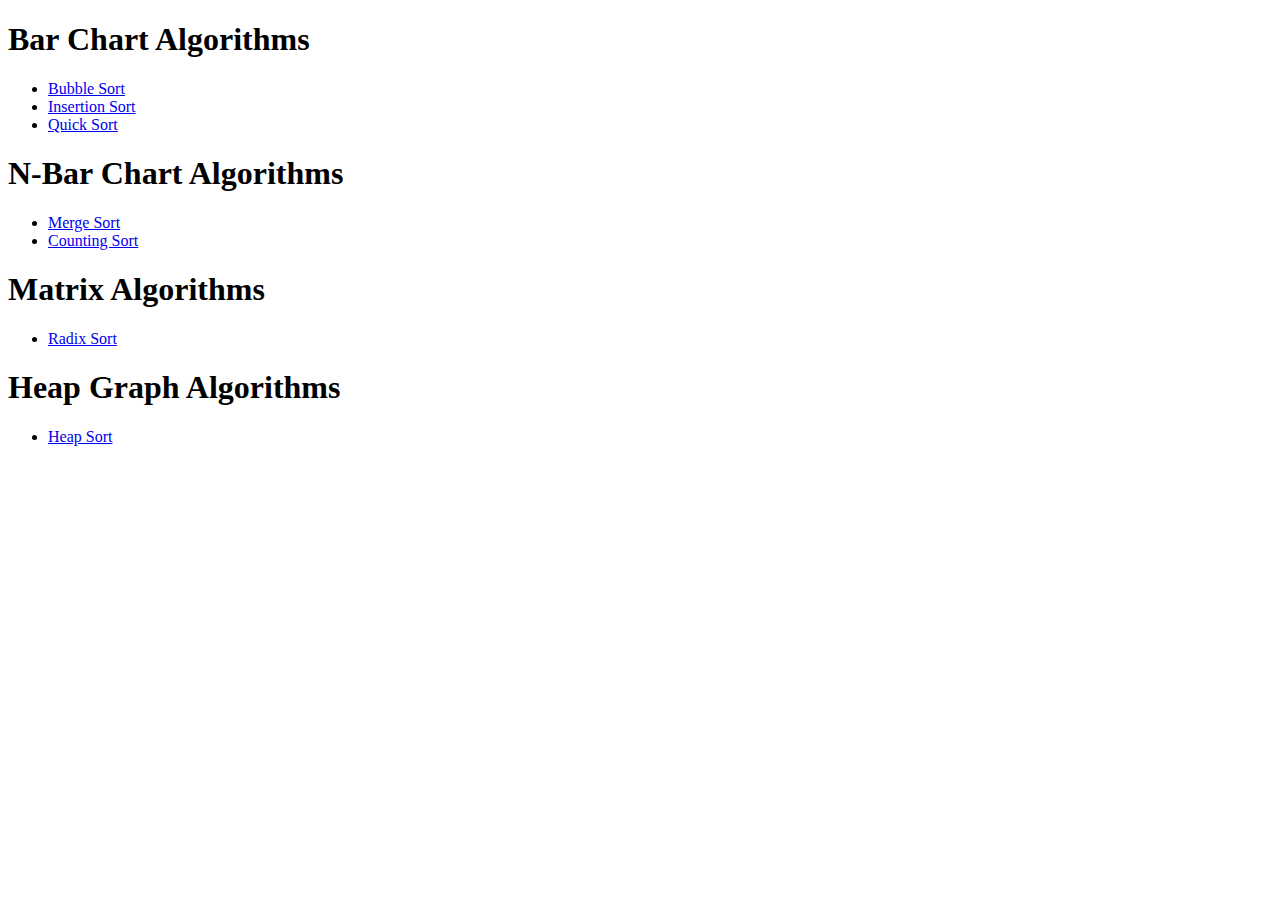
<file: index.html>
<!DOCTYPE html>
<html lang="en">
<head>
    <meta charset="UTF-8">
    <meta name="viewport" content="width=device-width, initial-scale=1.0">
    <title>Algo Visualizer</title>
</head>
<body>
    <h1>Bar Chart Algorithms</h1>
    <ul>
        <li><a href="sortViews/BubbleSort.html">Bubble Sort</a></li>
        <li><a href="sortViews/InsertionSort.html">Insertion Sort</a></li>
        <li><a href="sortViews/Quicksort.html">Quick Sort</a></li>
    </ul>
    <h1>N-Bar Chart Algorithms</h1>
    <ul>
        <li><a href="sortViews/MergeSort.html">Merge Sort</a></li>
        <li><a href="sortViews/CountingSort.html">Counting Sort</a></li>
    </ul>
    <h1>Matrix Algorithms</h1>
    <ul>
        <li><a href="sortViews/RadixSort.html">Radix Sort</a></li>
    </ul>
    <h1>Heap Graph Algorithms</h1>
    <ul>
        <li><a href="sortViews/HeapSort.html">Heap Sort</a></li>
    </ul>
</body>
</html>
</file>
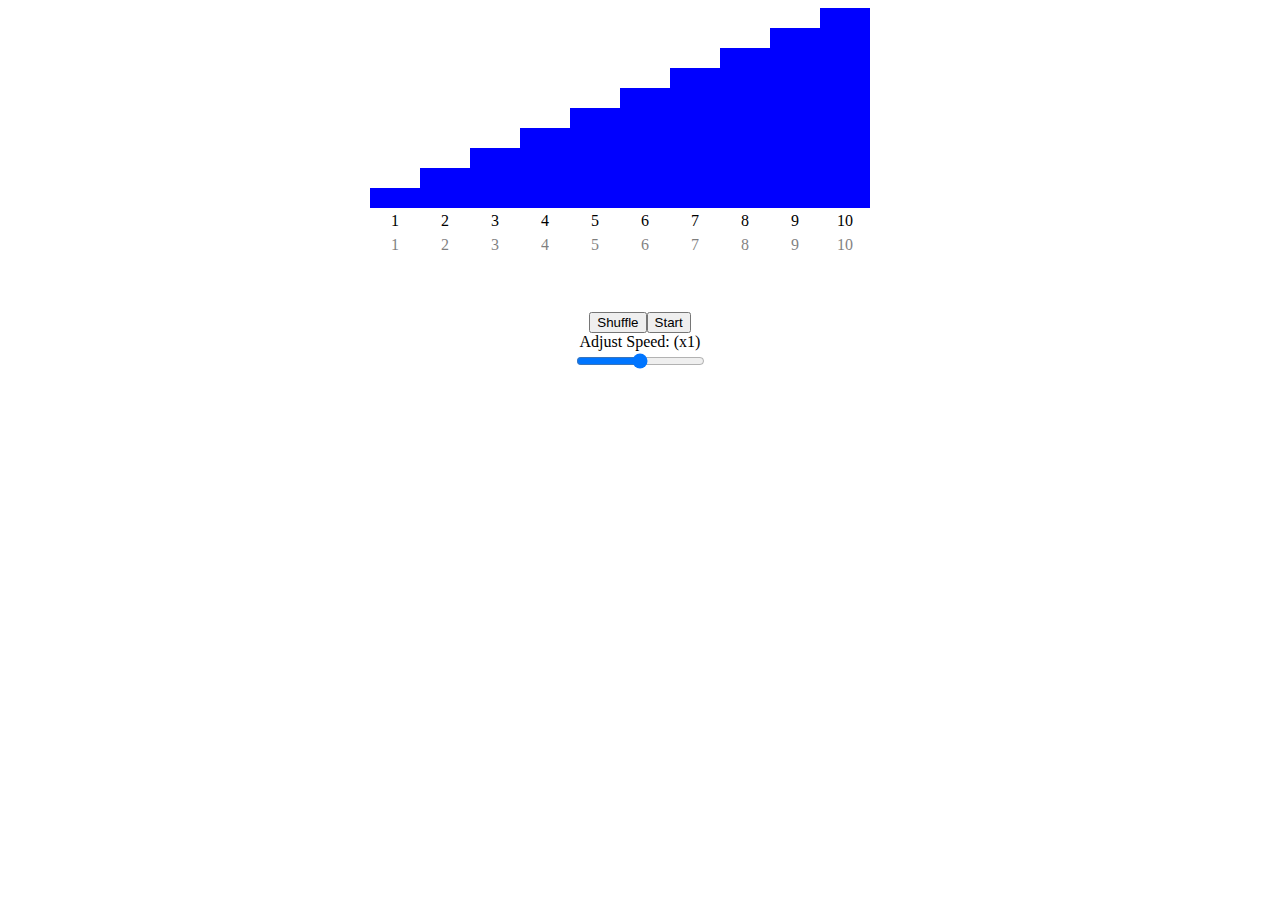
<file: sortViews/BubbleSort.html>
<!DOCTYPE html>
<html lang="en">
<head>
    <meta charset="UTF-8">
    <meta name="viewport" content="width=device-width, initial-scale=1.0">
    <title>Bubble Sort</title>
    <script src="https://ajax.googleapis.com/ajax/libs/jquery/3.7.1/jquery.min.js"></script>
    <script src="../lib/util.js"></script>
    <script src="../lib/visualizer.js"></script>
    <script src="../lib/visualizers/BarGraphVisualizer.js"></script>
    <script src="../algorithms.js"></script>
    <link rel="stylesheet" href="../styles/site.css">
</head>
<body>
    <div id="visualizer-container"></div>
    
    <script>
        const width = 50;
        const height = 200;
        const maxVal = 10;

        const vis = new BarGraphVisualizer(document.getElementById('visualizer-container'), [[1,2,3,4,5,6,7,8,9,10]]);
        const currentAlgorithm = bubbleSort;

    </script>

</body>
</html>
</file>
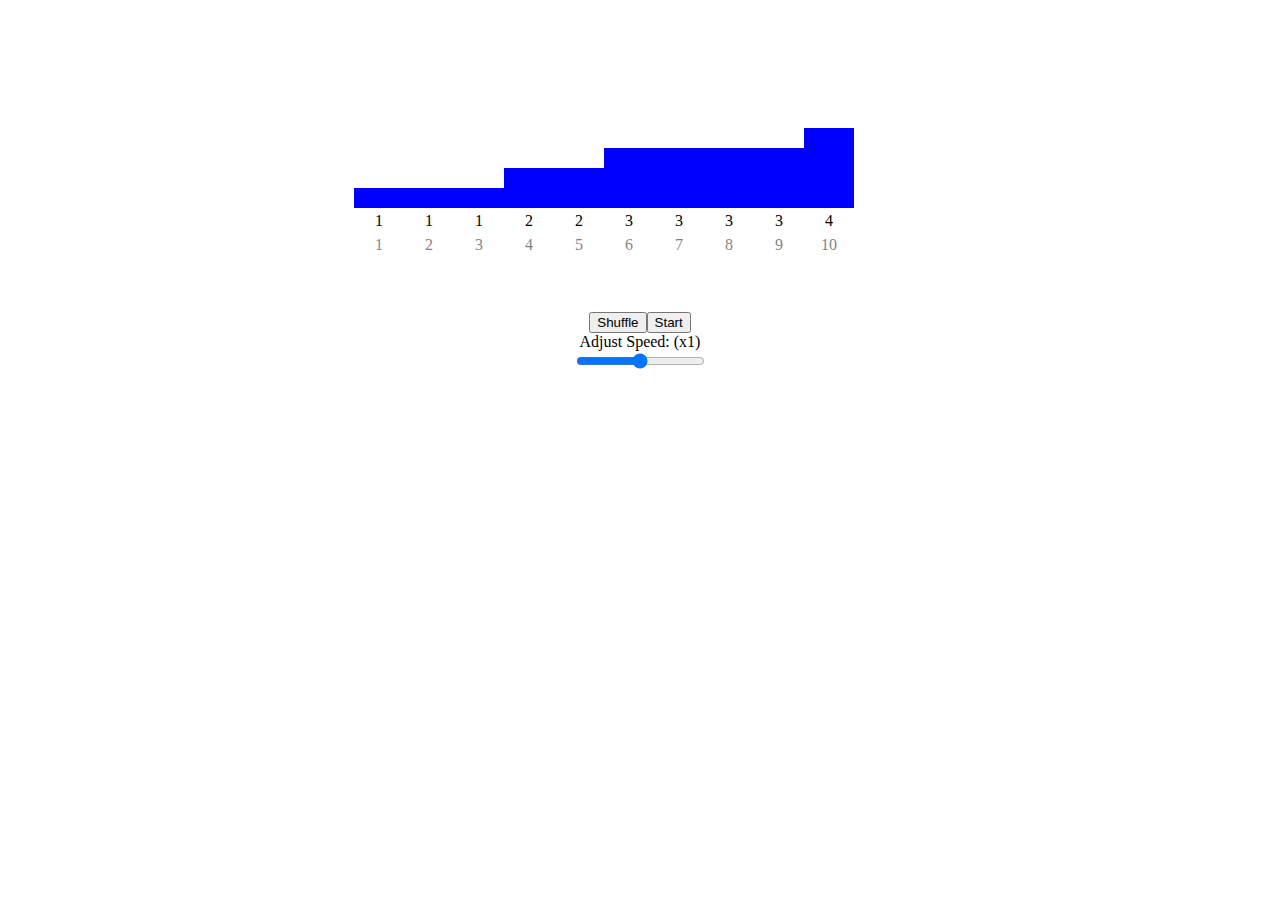
<file: sortViews/CountingSort.html>
<!DOCTYPE html>
<html lang="en">
<head>
    <meta charset="UTF-8">
    <meta name="viewport" content="width=device-width, initial-scale=1.0">
    <title>Counting Sort</title>
    <script src="https://ajax.googleapis.com/ajax/libs/jquery/3.7.1/jquery.min.js"></script>
    <script src="../lib/util.js"></script>
    <script src="../lib/visualizer.js"></script>
    <script src="../lib/visualizers/BarGraphVisualizer.js"></script>
    <script src="../algorithms.js"></script>
    <link rel="stylesheet" href="../styles/site.css">
</head>
<body>
    <div id="visualizer-container"></div>
    

    <script>
        const width = 50;
        const height = 200;
        const maxVal = 10;

        const vis = new BarGraphVisualizer(document.getElementById('visualizer-container'), [[1,1,1,2,2,3,3,3,3,4], [0,0,0,0], [0,0,0,0,0,0,0,0,0,0]], [1,2] ,true);
        const currentAlgorithm = countingSort;

    </script>

</body>
</html>
</file>
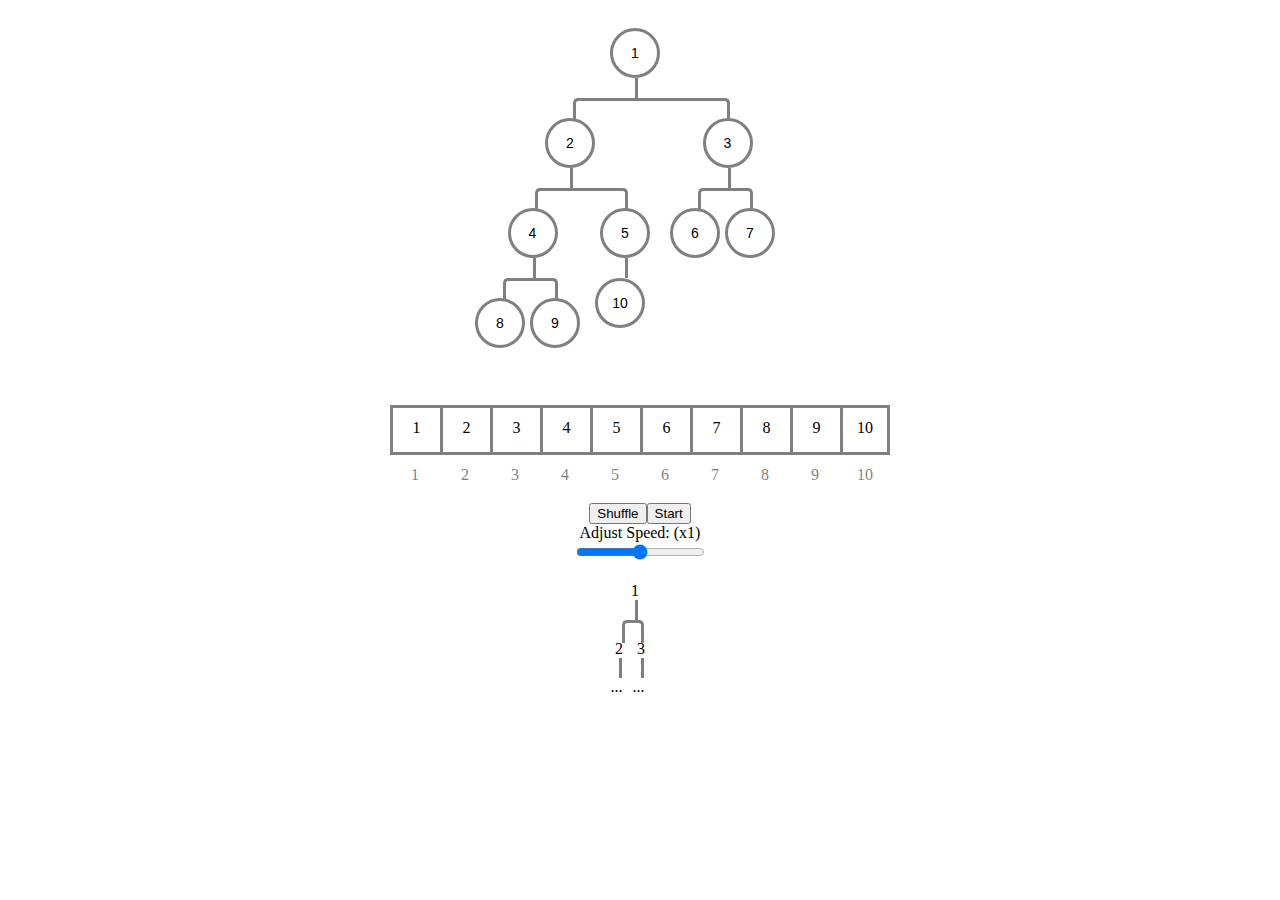
<file: sortViews/HeapSort.html>
<!DOCTYPE html>
<html lang="en">

<head>
    <meta charset="UTF-8">
    <meta name="viewport" content="width=device-width, initial-scale=1.0">
    <title>Heap Sort</title>
    <script src="https://ajax.googleapis.com/ajax/libs/jquery/3.7.1/jquery.min.js"></script>
    <script src="../lib/util.js"></script>
    <script src="../lib/visualizer.js"></script>
    <script src="../lib/visualizers/HeapGraphVisualizer.js"></script>
    <script src="../algorithms.js"></script>
    <link rel="stylesheet" href="../styles/site.css">
</head>

<body>
    <div id="visualizer-container">
    </div>


    <script>
        const width = 50;
        const height = 200;

        const vis = new HeapGraphVisualizer(document.getElementById('visualizer-container'), [1,2,3,4,5,6,7,8,9,10]);
        const currentAlgorithm = heapSort;
    </script>

<div class="tree">
    <ul class="tree-root">
        <li>
            <span class="node">1</span>
            <ul class="sub-tree">
                <li>
                    <span class="node">2</span>
                    <ul class="sub-tree">...</ul>
                </li>
                <li>
                    <span class="node">3</span>
                    <ul class="sub-tree">...</ul>
                </li>
            </ul>
        </li>
    </ul>
</div>
</body>

</html>
</file>
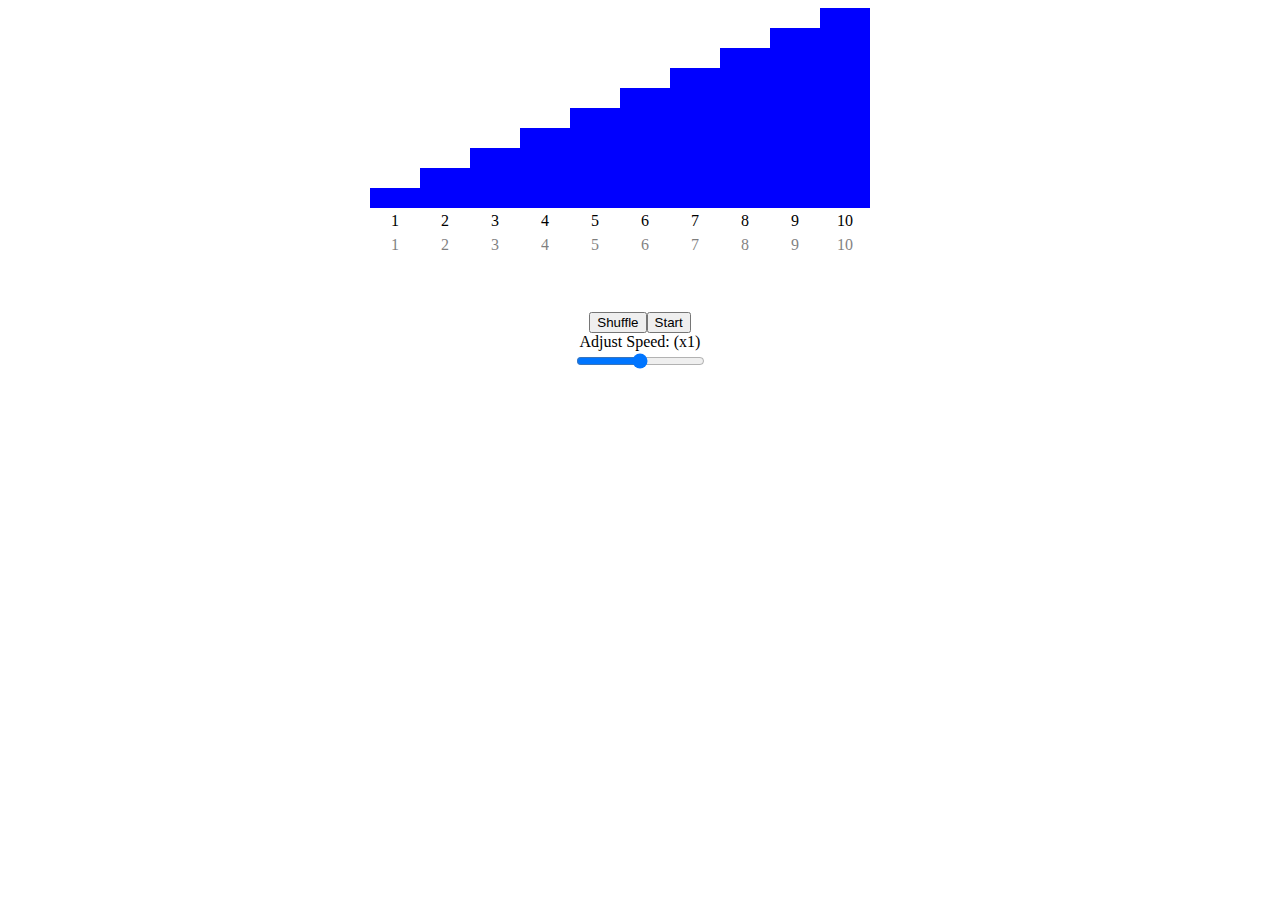
<file: sortViews/InsertionSort.html>
<!DOCTYPE html>
<html lang="en">
<head>
    <meta charset="UTF-8">
    <meta name="viewport" content="width=device-width, initial-scale=1.0">
    <title>Insertion Sort</title>
    <script src="https://ajax.googleapis.com/ajax/libs/jquery/3.7.1/jquery.min.js"></script>
    <script src="../lib/util.js"></script>
    <script src="../lib/visualizer.js"></script>
    <script src="../lib/visualizers/BarGraphVisualizer.js"></script>
    <script src="../algorithms.js"></script>
    <link rel="stylesheet" href="../styles/site.css">
</head>
<body>
    
    <div id="visualizer-container"></div>
    <script>
        const width = 50;
        const height = 200;
        const maxVal = 10;
        
        const vis = new BarGraphVisualizer(document.getElementById('visualizer-container'), [[1,2,3,4,5,6,7,8,9,10]]);
        const currentAlgorithm = insertionSort;
        
    </script>

</body>
</html>
</file>
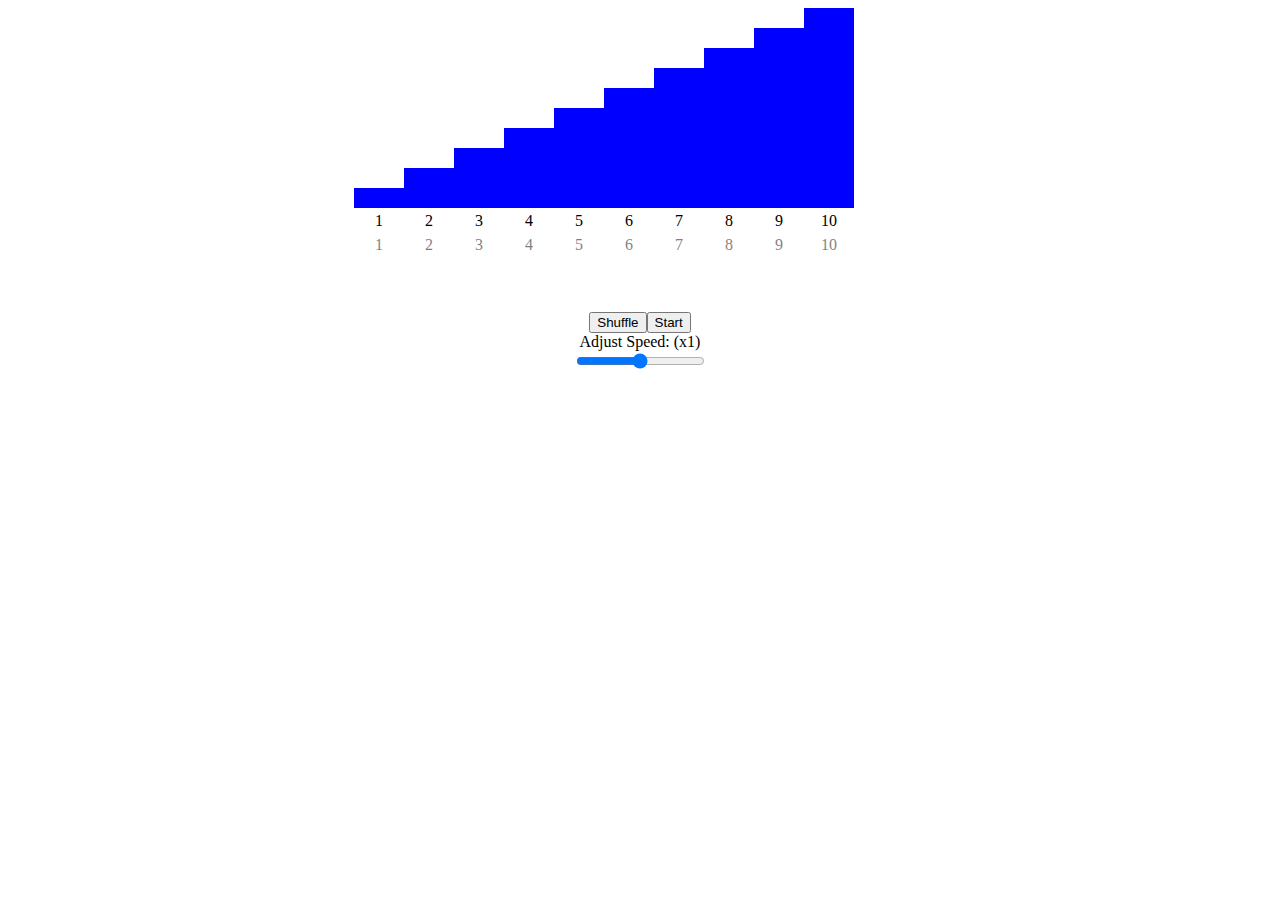
<file: sortViews/MergeSort.html>
<!DOCTYPE html>
<html lang="en">
<head>
    <meta charset="UTF-8">
    <meta name="viewport" content="width=device-width, initial-scale=1.0">
    <title>Merge Sort</title>
    <script src="https://ajax.googleapis.com/ajax/libs/jquery/3.7.1/jquery.min.js"></script>
    <script src="../lib/util.js"></script>
    <script src="../lib/visualizer.js"></script>
    <script src="../lib/visualizers/BarGraphVisualizer.js"></script>
    <script src="../algorithms.js"></script>
    <link rel="stylesheet" href="../styles/site.css">
</head>
<body>
    <div id="visualizer-container"></div>
    

    <script>
        const width = 50;
        const height = 200;
        const maxVal = 10;

        const vis = new BarGraphVisualizer(document.getElementById('visualizer-container'), [[1,2,3,4,5,6,7,8,9,10], [0,0,0,0,0], [0,0,0,0,0]], [1,2]);

        const currentAlgorithm = mergeSort;

    </script>

</body>
</html>
</file>
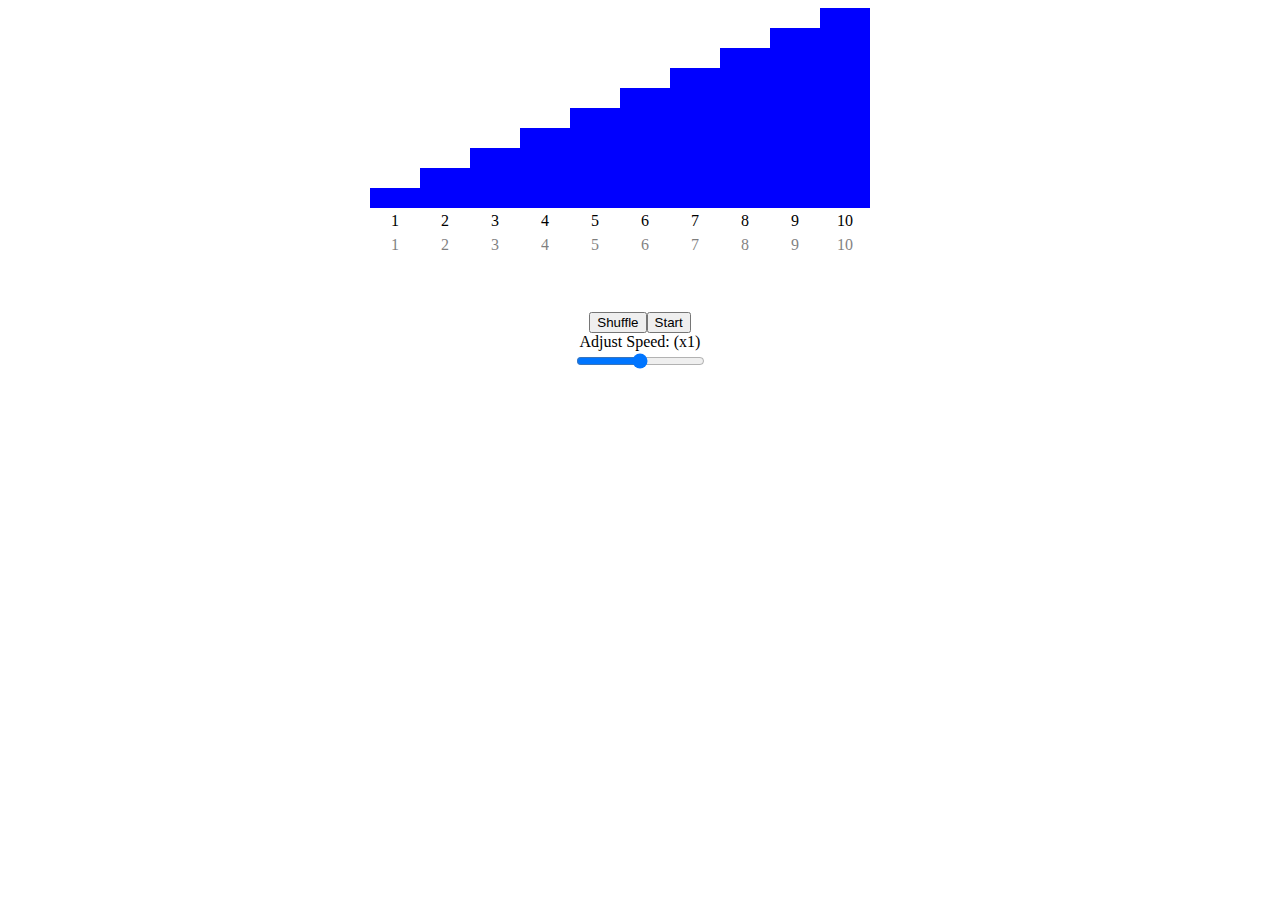
<file: sortViews/Quicksort.html>
<!DOCTYPE html>
<html lang="en">
<head>
    <meta charset="UTF-8">
    <meta name="viewport" content="width=device-width, initial-scale=1.0">
    <title>Quick Sort</title>
    <script src="https://ajax.googleapis.com/ajax/libs/jquery/3.7.1/jquery.min.js"></script>
    <script src="../lib/util.js"></script>
    <script src="../lib/visualizer.js"></script>
    <script src="../lib/visualizers/BarGraphVisualizer.js"></script>
    <script src="../algorithms.js"></script>
    <link rel="stylesheet" href="../styles/site.css">
</head>
<body>
    <div id="visualizer-container"></div>
    
    <script>
            const width = 50;
            const height = 200;
            const maxVal = 10;

            const vis = new BarGraphVisualizer(document.getElementById('visualizer-container'), [[1,2,3,4,5,6,7,8,9,10]]);
            const currentAlgorithm = quickSort;

    </script>

</body>
</html>
</file>
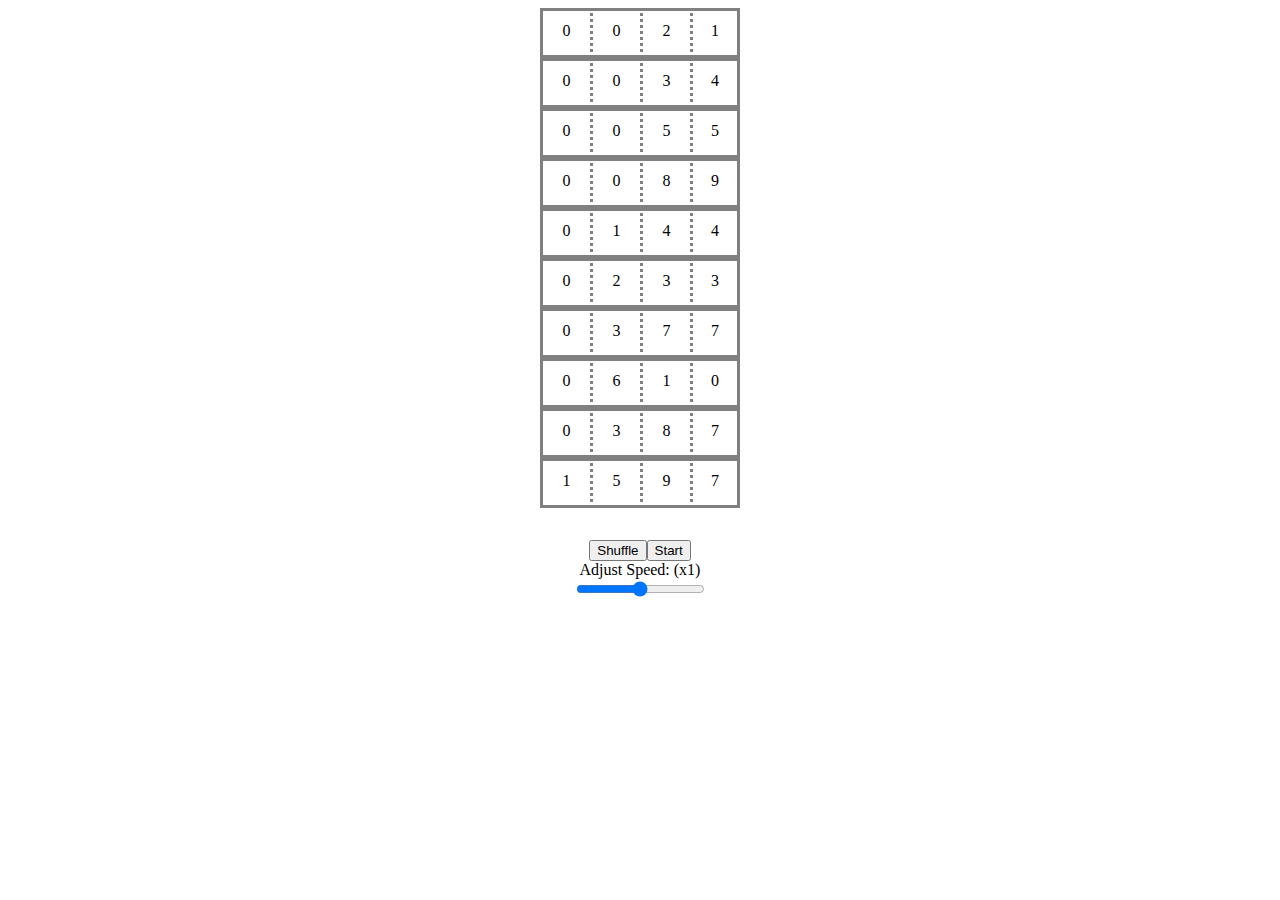
<file: sortViews/RadixSort.html>
<!DOCTYPE html>
<html lang="en">
<head>
    <meta charset="UTF-8">
    <meta name="viewport" content="width=device-width, initial-scale=1.0">
    <title>Radix Sort</title>
    <script src="https://ajax.googleapis.com/ajax/libs/jquery/3.7.1/jquery.min.js"></script>
    <script src="../lib/util.js"></script>
    <script src="../lib/visualizer.js"></script>
    <script src="../lib/visualizers/MatrixGraphVisualizer.js"></script>
    <script src="../algorithms.js"></script>
    <link rel="stylesheet" href="../styles/site.css">
</head>
<body>
    <div id="visualizer-container"></div>
    

    <script>
        const vis = new MatrixGraphVisualizer(document.getElementById('visualizer-container'));

        vis.initRadixMatrix([21,34,55,89,144,233,377,610,387,1597])

        const currentAlgorithm = radixSort;

    </script>

</body>
</html>
</file>
<file: styles/site.css>
* {
    box-sizing: border-box;
}

#visualizer-container {
    display:flex;
    flex-direction: column;
    align-items: center;
    row-gap: 2em;
}

.js-bar-graph {
    display: initial;
}

.js-bar-cell, .js-bar-cell-index {
    float:left;
    list-style: none;
    position: relative;
    height: 200px;
    width: 50px;
}

.js-bar-cell-index {
    height: 1.5em;
}

.js-bar-cell + .js-bar-cell-index {
    clear: left;
}

.js-bar-cell > .js-bar, .js-bar-cell-index > .js-index {
    display:flex;
    justify-content: center;
    text-align: center;
    position: absolute;
    width: 100%;
    bottom: 0;
    background-color: blue;
    color:white;
    vertical-align: baseline;
}

.js-index > .js-bar-text {
    opacity: .5;
}

.js-bar-text {
    color:black;
    position: absolute;
    bottom: -22px;
}

.js-bar-cell.animating {
    transition: transform 5s ease-in-out;
}

.low-opac {
    opacity: .4;
}


.tree {
    min-width: 600px;
    margin: auto;
    position: relative;
    display: flex;
}

.tree ul {
    margin: auto;
    padding: 20px 5px 5px 0px;
    position: relative;
}

.tree li {
    float: left;
    text-align: center;
    list-style-type: none;
    position: relative;
    padding: 20px 5px 5px 0px;
}

.tree li::before,
.tree li::after {
    content: '';
    position: absolute;
    top: 0;
    right: 50%;
    border-top: 3px solid gray;
    width: 50%;
    height: 20px;
}

.tree li::after {
    right: auto;
    left: 50%;
    border-left: 3px solid gray;
}

.tree li:only-child::after,
.tree li:only-child::before {
    display: none;
}

.tree li:only-child {
    padding-top: 0;
}

.tree li:first-child::before,
.tree li:last-child::after {
    border: 0 none;
}

.tree li:last-child::before {
    border-right: 3px solid gray;
    border-radius: 0 5px 0 0;
    -webkit-border-radius: 0 5px 0 0;
    -moz-border-radius: 0 5px 0 0;
}

.tree li:first-child::after {
    border-radius: 5px 0 0 0;
    -webkit-border-radius: 5px 0 0 0;
    -moz-border-radius: 5px 0 0 0;
}

.tree ul ul::before {
    content: '';
    position: absolute;
    top: 0;
    left: 50%;
    border-left: 3px solid gray;
    width: 0;
    height: 20px;
}

.tree li .circle:hover {
    background: lightgray;
    color: #000;
    border: 5px solid black;
}

.low-opac {
    opacity: .4;
}

.solidCircle {
    display: inline-block;
    border-radius: 50%;
    width: 50px;
    height: 50px;
    padding: 2px;
    background: #fff;
    border: 3px solid gray;
    color: #000;
    text-align: center;
    font: 14px Arial, sans-serif;
    line-height: 40px;
}

.arr-vis {
    height: 50px;
}

.arr-vis + .control-container {
    margin-top: 1em;
}

.arr-vis .arr-cell {
    display: block;
    float: left;
    width: 50px;
    height: 50px;
    line-height: 40px;
    text-align: center;
    border: 3px solid gray;
    border-right: 0 none;
    --border-hide-style: dotted;
}

.arr-cell.last {
    border-right: 3px solid gray;
}

.arr-vis .arr-cell + .arr-index {
    clear: left;
}

.arr-vis .arr-index {
    display: block;
    float: left;
    width: 50px;
    height: 50px;
    line-height: 40px;
    text-align: center;
    opacity: .5;
}

.arr-vis span.dotted-internal-borders:not(:first-child) {
    border-left-style: var(--border-hide-style);
}

#log-container {
    border: 1px solid gray;
    display: none;
    grid-template-columns: 3em 1fr;
    align-items: center;
    align-content: center;
    max-width: 500px;
    padding: 1em;
}

.info-container {
    display: grid;
    background-color: blue;
    color: white;
    border-radius: 500000px;
    font-family: 'Gill Sans', 'Gill Sans MT', Calibri, 'Trebuchet MS', sans-serif;
    width: 2em;
    height: 2em;
    place-content: center;
}

.log-text {
    margin: 0;
}

.visual-dropdown {
    margin-bottom: 1em;
}

#speed-slider-label {
    display: block;
    user-select: none;
  } 
  
  #speed-slider {
    display: block;
  }


.arr-cell.no-border {
    border-color: transparent;
}

.matrix-container, .matrix-content {
    position: relative;
}

.matrix-borders {
    position: absolute;
    width: max-content;
    z-index: 9999;
}


.metadata-container {
    border: 1px solid gray;
    display: flex;
    flex-direction: row;
    gap: 1em;
    padding: .5em 1em;
}

.metadata-key {
    font-weight: bolder;
}

.metadata-value {
    margin-left: 5px;
}

.highlighted-index .js-bar-text {
    color: red;
}

.highlighted-index .js-index::after {
    position: absolute;
    content: attr(js-index-highlight);
    top: 1.4em;
    color:red;
}

.graphContainer {
    margin-bottom: 3em;
}

.allgraphs-container {
    display:flex;
    max-width: 600px;
    flex-wrap: wrap;
    justify-content: center;
    gap: 1em;
}
</file>
